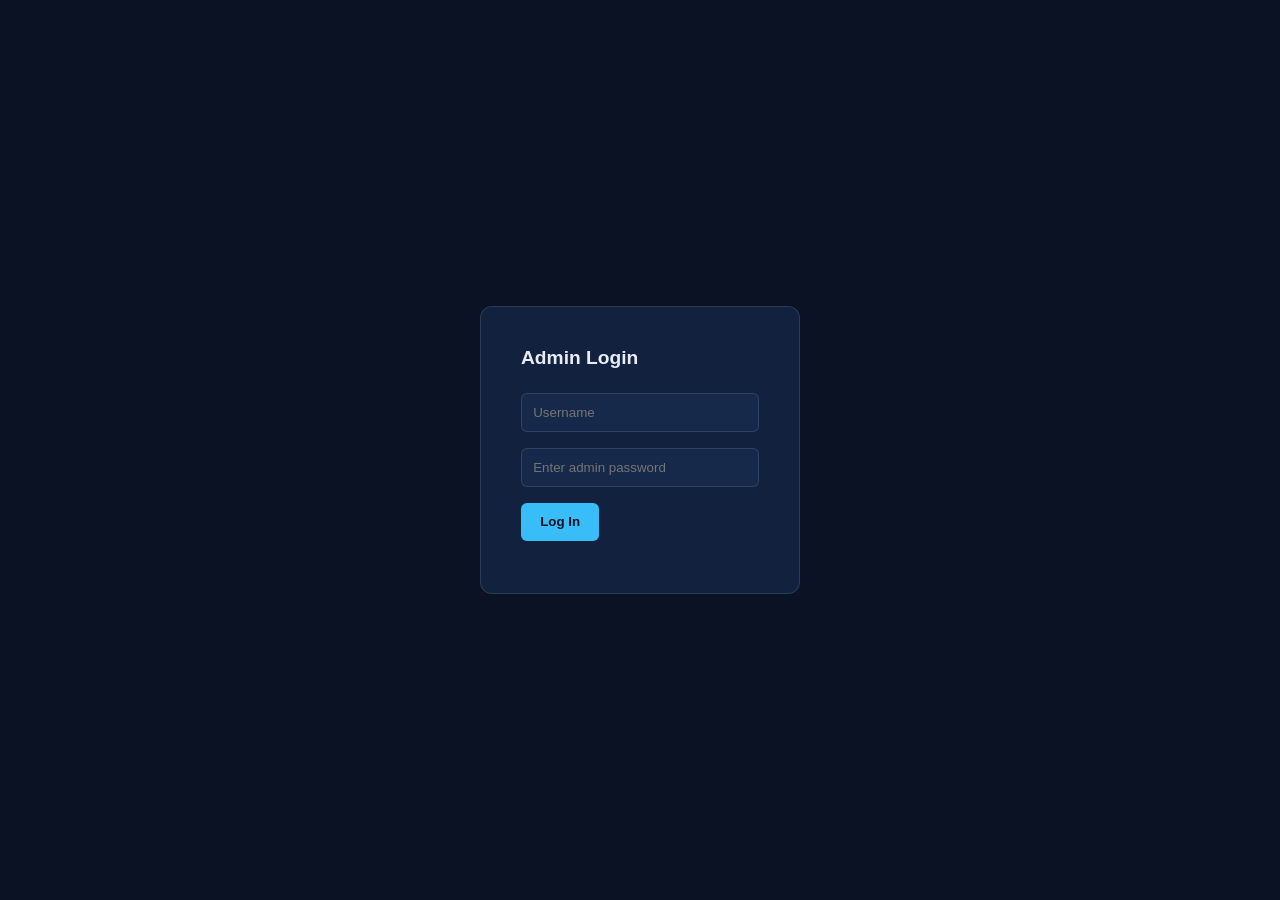
<file: src/main/resources/static/admin.html>
<!DOCTYPE html>
<html lang="en">
<head>
    <meta charset="UTF-8">
    <meta name="viewport" content="width=device-width, initial-scale=1.0">
    <title>Admin — Portfolio</title>
    <link rel="stylesheet" href="css/admin.css">
</head>
<body>

<div id="loginScreen" class="login-screen">
    <div class="login-box">
        <h1>Admin Login</h1> <input type="text" id="usernameInput" placeholder="Username" autocomplete="off">
        <input type="password" id="passwordInput" placeholder="Enter admin password" autocomplete="off">
        <button id="loginBtn">Log In</button>
        <p id="loginError" class="error-text"></p>
    </div>
</div>

<div id="dashboard" class="dashboard hidden">
    <header class="admin-header">
        <h1>Portfolio Admin</h1>
        <button id="logoutBtn" class="btn-secondary">Log Out</button>
    </header>

    <section class="panel">
        <h2>Profile Photo</h2>
        <div class="photo-upload-row">
            <input type="file" id="photoInput" accept="image/*">
            <button id="uploadPhotoBtn">Upload Photo</button>
        </div>
        <p id="photoStatus" class="status-text"></p>
    </section>

    <section class="panel">
        <h2>Projects</h2>
        <div id="projectsList" class="items-list"></div>
        <h3>Add New Project</h3>
        <form id="projectForm" class="admin-form">
            <input type="hidden" id="projectId">
            <input type="text" id="projTitle" placeholder="Title" required>
            <select id="projCategory" required>
                <option value="cyber">Cybersecurity</option>
                <option value="backend">Backend</option>
                <option value="db">Database</option>
            </select>
            <textarea id="projDescription" placeholder="Description" required></textarea>
            <input type="text" id="projPurpose" placeholder="Purpose">
            <input type="text" id="projTechnologies" placeholder="Technologies (comma-separated)">
            <input type="text" id="projGithubUrl" placeholder="GitHub URL">
            <input type="text" id="projLiveUrl" placeholder="Live URL">
            <input type="number" id="projOrder" placeholder="Order" value="1">
            <button type="submit" id="projSubmitBtn">Add Project</button>
            <button type="button" id="projCancelBtn" class="btn-secondary hidden">Cancel Edit</button>
        </form>
        <p id="projectStatus" class="status-text"></p>
    </section>

    <section class="panel">
        <h2>Skills</h2>
        <div id="skillGroupsList" class="items-list"></div>
        <h3>Add New Skill Group</h3>
        <form id="skillGroupForm" class="admin-form">
            <input type="hidden" id="skillGroupId">
            <input type="text" id="skillGroupName" placeholder="Group Name (e.g. Programming Languages)" required>
            <input type="number" id="skillGroupOrder" placeholder="Order" value="1">
            <textarea id="skillGroupSkills" placeholder="One skill per line. Add |accent to highlight it, e.g.&#10;Python|accent&#10;Java&#10;Bash / Shell" required></textarea>
            <button type="submit" id="skillGroupSubmitBtn">Add Skill Group</button>
            <button type="button" id="skillGroupCancelBtn" class="btn-secondary hidden">Cancel Edit</button>
        </form>
        <p id="skillGroupStatus" class="status-text"></p>
    </section>

    <section class="panel">
        <h2>Research Topics</h2>
        <div id="researchList" class="items-list"></div>
        <h3>Add New Research Topic</h3>
        <form id="researchForm" class="admin-form">
            <input type="hidden" id="researchId">
            <input type="text" id="researchTitle" placeholder="Title" required>
            <textarea id="researchDescription" placeholder="Description" required></textarea>
            <input type="number" id="researchProgress" placeholder="Progress (0-100)" min="0" max="100" value="0" required>
            <input type="text" id="researchStatusLabel" placeholder="Status Label (e.g. In Progress)" required>
            <input type="number" id="researchOrder" placeholder="Order" value="1">
            <button type="submit" id="researchSubmitBtn">Add Research Topic</button>
            <button type="button" id="researchCancelBtn" class="btn-secondary hidden">Cancel Edit</button>
        </form>
        <p id="researchStatus" class="status-text"></p>
    </section>

    <section class="panel">
        <h2>Job Postings</h2>
        <div id="postingsList" class="items-list"></div>

        <h3>Add New Job Posting</h3>
        <form id="postingForm" class="admin-form">
            <input type="hidden" id="postingId">
            <input type="text" id="postingTitle" placeholder="Position Title (e.g. DeenPOS Sales Agent)" required>
            <textarea id="postingPurpose" placeholder="Purpose / description of what they're applying for" required></textarea>
            <input type="number" id="postingOrder" placeholder="Order" value="1">

            <h4 class="field-builder-heading">Standard Fields</h4>
            <p class="field-builder-hint">Tick which apply to this posting. Untick "Required" to make it optional instead.</p>
            <div id="standardFieldsChecklist" class="standard-fields-list"></div>

            <h4 class="field-builder-heading">Custom Fields</h4>
            <p class="field-builder-hint">Anything not covered above — specific to this one posting.</p>
            <div id="customFieldsBuilderList" class="items-list"></div>

            <div class="custom-field-mini-form">
                <input type="text" id="cfLabel" placeholder="Field label (e.g. Preferred Shift)">
                <select id="cfType">
                    <option value="text">Short Text</option>
                    <option value="textarea">Paragraph</option>
                    <option value="email">Email</option>
                    <option value="tel">Phone</option>
                    <option value="number">Number</option>
                    <option value="date">Date</option>
                    <option value="select">Dropdown</option>
                    <option value="radio">Multiple Choice</option>
                </select>
                <textarea id="cfOptions" placeholder="Options, one per line (only for Dropdown / Multiple Choice)" class="hidden"></textarea>
                <label class="inline-checkbox">
                    <input type="checkbox" id="cfRequired"> Required
                </label>
                <button type="button" id="addCustomFieldBtn">+ Add This Field</button>
            </div>

            <label class="inline-checkbox">
                <input type="checkbox" id="postingActive" checked> Active (visible on site)
            </label>

            <button type="submit" id="postingSubmitBtn">Add Posting</button>
            <button type="button" id="postingCancelBtn" class="btn-secondary hidden">Cancel Edit</button>
        </form>
        <p id="postingStatus" class="status-text"></p>
    </section>
</div>

<script src="js/admin.js"></script>
</body>
</html>
</file>
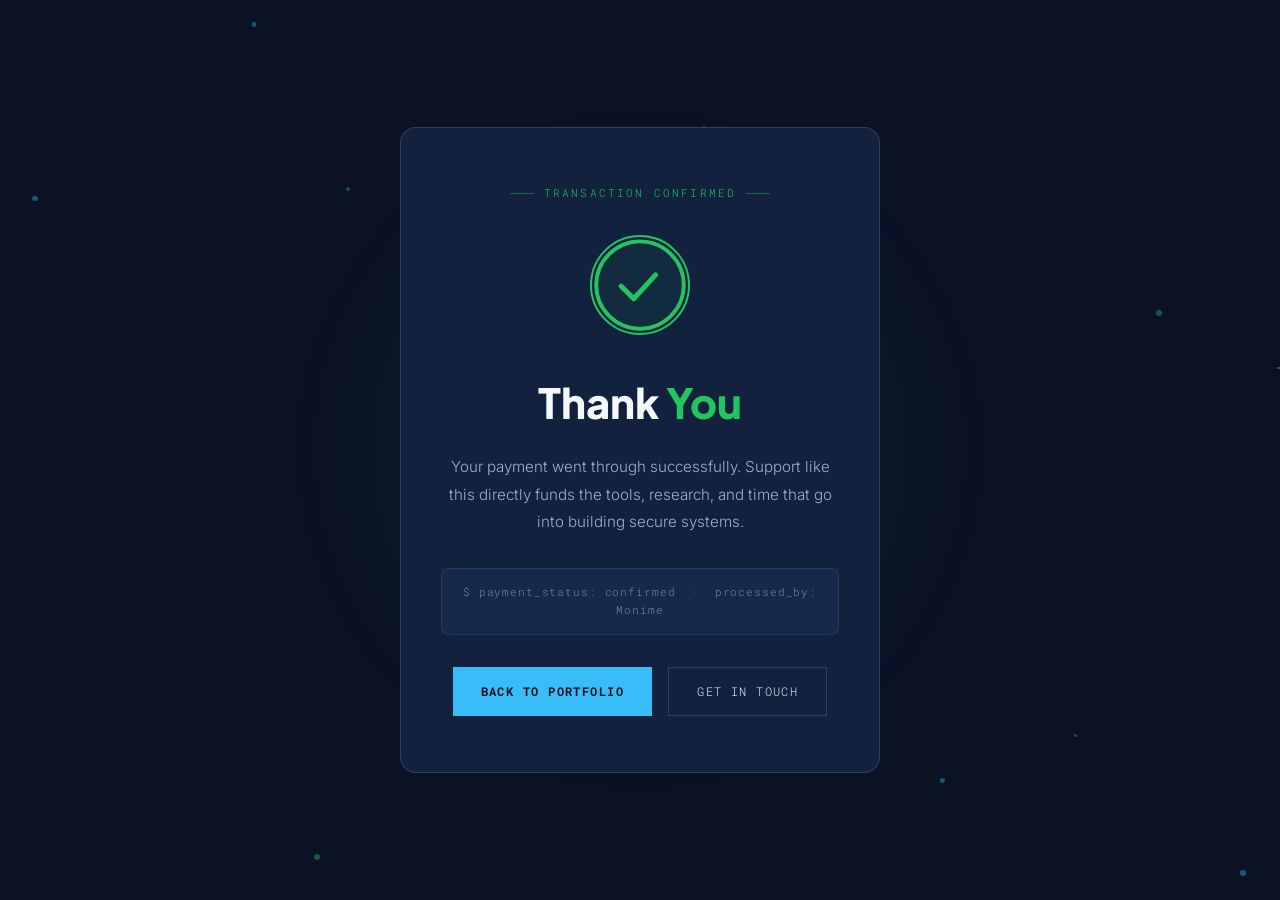
<file: src/main/resources/static/thank-you.html>
<!DOCTYPE html>
<html lang="en">
<head>
    <meta charset="UTF-8">
    <meta name="viewport" content="width=device-width, initial-scale=1.0">
    <title>Thank You — Abdul Deen Kamara</title>

    <link rel="preconnect" href="https://fonts.googleapis.com">
    <link href="https://fonts.googleapis.com/css2?family=Roboto+Mono:wght@400;500;600&family=Inter:wght@300;400;500;600&family=Plus+Jakarta+Sans:wght@500;600;700;800&display=swap" rel="stylesheet">
    <link rel="stylesheet" href="css/style.css">

    <style>
        :root {
            --success: #22c55e;
        }

        body {
            min-height: 100vh;
            display: flex;
            align-items: center;
            justify-content: center;
            padding: 2rem;
            text-align: center;
            overflow: hidden;
        }

        .thankyou-glow {
            position: fixed;
            width: 700px;
            height: 700px;
            border-radius: 50%;
            background: radial-gradient(circle, rgba(34, 197, 94, 0.12) 0%, transparent 70%);
            top: 50%;
            left: 50%;
            transform: translate(-50%, -50%);
            pointer-events: none;
            animation: pulse 6s ease-in-out infinite;
        }

        .particle {
            position: fixed;
            border-radius: 50%;
            pointer-events: none;
            opacity: 0.4;
        }

        .thankyou-card {
            position: relative;
            z-index: 2;
            max-width: 480px;
            background: var(--surface);
            border: 1px solid var(--border2);
            border-radius: 16px;
            padding: 3.5rem 2.5rem;
        }

        .system-label {
            font-family: var(--mono);
            font-size: 0.68rem;
            color: var(--success);
            letter-spacing: 0.2em;
            text-transform: uppercase;
            margin-bottom: 2rem;
            display: flex;
            align-items: center;
            justify-content: center;
            gap: 0.6rem;
        }

        .system-label::before,
        .system-label::after {
            content: '';
            width: 24px;
            height: 1px;
            background: rgba(34, 197, 94, 0.4);
        }

        .checkmark-wrap {
            position: relative;
            width: 100px;
            height: 100px;
            margin: 0 auto 2rem;
        }

        .checkmark-ring {
            position: absolute;
            inset: 0;
            border-radius: 50%;
            border: 2px solid var(--success);
            animation: ring-pulse 1.8s ease-out infinite;
        }

        .checkmark-circle {
            position: relative;
            width: 100px;
            height: 100px;
        }

        .checkmark-circle svg {
            width: 100%;
            height: 100%;
        }

        .checkmark-circle circle {
            fill: rgba(34, 197, 94, 0.06);
            stroke: var(--success);
            stroke-width: 3;
            stroke-linecap: round;
            stroke-dasharray: 220;
            stroke-dashoffset: 220;
            animation: draw-circle 0.6s ease forwards;
        }

        .checkmark-circle path {
            fill: none;
            stroke: var(--success);
            stroke-width: 4;
            stroke-linecap: round;
            stroke-linejoin: round;
            stroke-dasharray: 40;
            stroke-dashoffset: 40;
            animation: draw-check 0.4s 0.5s ease forwards;
        }

        @keyframes draw-circle {
            to { stroke-dashoffset: 0; }
        }

        @keyframes draw-check {
            to { stroke-dashoffset: 0; }
        }

        @keyframes ring-pulse {
            0% { transform: scale(1); opacity: 0.6; }
            100% { transform: scale(1.5); opacity: 0; }
        }

        .thankyou-title {
            font-family: var(--display);
            font-size: clamp(1.9rem, 5vw, 2.6rem);
            font-weight: 800;
            color: var(--white);
            margin-bottom: 1rem;
            animation: fadeUp 0.6s 0.3s ease both;
        }

        .thankyou-title .accent {
            color: var(--success);
        }

        .thankyou-message {
            font-size: 0.95rem;
            color: var(--text2);
            line-height: 1.8;
            margin-bottom: 2rem;
            animation: fadeUp 0.6s 0.4s ease both;
        }

        .receipt-line {
            font-family: var(--mono);
            font-size: 0.68rem;
            color: var(--text3);
            letter-spacing: 0.08em;
            background: var(--surface2);
            border: 1px solid var(--border);
            border-radius: 8px;
            padding: 0.9rem 1.2rem;
            margin-bottom: 2rem;
            animation: fadeUp 0.6s 0.45s ease both;
        }

        .thankyou-actions {
            display: flex;
            gap: 1rem;
            justify-content: center;
            flex-wrap: wrap;
            animation: fadeUp 0.6s 0.5s ease both;
        }
    </style>
</head>
<body>

<div class="thankyou-glow"></div>
<div id="particles"></div>

<div class="thankyou-card">
    <div class="system-label">Transaction Confirmed</div>

    <div class="checkmark-wrap">
        <div class="checkmark-ring"></div>
        <div class="checkmark-circle">
            <svg viewBox="0 0 80 80">
                <circle cx="40" cy="40" r="35"></circle>
                <path d="M25 41 L35 51 L56 28"></path>
            </svg>
        </div>
    </div>

    <h1 class="thankyou-title">Thank <span class="accent">You</span></h1>
    <p class="thankyou-message">Your payment went through successfully. Support like this directly funds the tools, research, and time that go into building secure systems.</p>

    <div class="receipt-line">$ payment_status: confirmed &nbsp;·&nbsp; processed_by: Monime</div>

    <div class="thankyou-actions">
        <a href="/" class="btn-primary">Back to Portfolio</a>
        <a href="/#contact" class="btn-secondary">Get In Touch</a>
    </div>
</div>

<script>
    const colors = ['#22c55e', '#38bdf8', '#f5a623'];
    const container = document.getElementById('particles');
    for (let i = 0; i < 14; i++) {
        const p = document.createElement('div');
        p.className = 'particle';
        const size = Math.random() * 4 + 2;
        p.style.width = size + 'px';
        p.style.height = size + 'px';
        p.style.background = colors[Math.floor(Math.random() * colors.length)];
        p.style.left = Math.random() * 100 + 'vw';
        p.style.top = Math.random() * 100 + 'vh';
        p.style.animation = `float ${6 + Math.random() * 6}s ease-in-out infinite`;
        p.style.animationDelay = Math.random() * 4 + 's';
        container.appendChild(p);
    }

    const styleTag = document.createElement('style');
    styleTag.textContent = `
      @keyframes float {
        0%, 100% { transform: translateY(0); }
        50% { transform: translateY(-30px); }
      }
    `;
    document.head.appendChild(styleTag);
</script>

</body>
</html>
</file>
<file: src/main/resources/static/css/admin.css>
* {
    box-sizing: border-box;
    margin: 0;
    padding: 0;
    font-family: 'Inter', sans-serif;
}

body {
    background: #0a1224;
    color: #e7ecf6;
    min-height: 100vh;
}

.hidden {
    display: none !important;
}

.login-screen {
    display: flex;
    align-items: center;
    justify-content: center;
    min-height: 100vh;
}

.login-box {
    background: #12213d;
    border: 1px solid rgba(148, 163, 196, 0.2);
    padding: 2.5rem;
    border-radius: 12px;
    width: 320px;
}

.login-box h1 {
    font-size: 1.2rem;
    margin-bottom: 1.5rem;
}

.login-box input {
    width: 100%;
    padding: 0.7rem;
    margin-bottom: 1rem;
    background: #16294a;
    border: 1px solid rgba(148, 163, 196, 0.2);
    color: #e7ecf6;
    border-radius: 6px;
}

.login-box button,
.admin-form button,
.photo-upload-row button {
    background: #38bdf8;
    color: #0a1224;
    border: none;
    padding: 0.7rem 1.2rem;
    border-radius: 6px;
    font-weight: 600;
    cursor: pointer;
}

.error-text {
    color: #ff5c7a;
    font-size: 0.85rem;
    margin-top: 0.8rem;
}

.status-text {
    font-size: 0.85rem;
    margin-top: 0.8rem;
    color: #9fb0cc;
}

.dashboard {
    max-width: 800px;
    margin: 0 auto;
    padding: 2rem;
}

.admin-header {
    display: flex;
    justify-content: space-between;
    align-items: center;
    margin-bottom: 2rem;
}

.btn-secondary {
    background: transparent;
    border: 1px solid rgba(148, 163, 196, 0.3);
    color: #e7ecf6;
    padding: 0.6rem 1.2rem;
    border-radius: 6px;
    cursor: pointer;
}

.panel {
    background: #12213d;
    border: 1px solid rgba(148, 163, 196, 0.15);
    border-radius: 12px;
    padding: 1.8rem;
    margin-bottom: 1.5rem;
}

.panel h2 {
    margin-bottom: 1rem;
    font-size: 1.05rem;
}

.panel h3 {
    margin: 1.5rem 0 1rem;
    font-size: 0.9rem;
    color: #9fb0cc;
}

.photo-upload-row {
    display: flex;
    gap: 1rem;
    align-items: center;
}

.items-list {
    display: flex;
    flex-direction: column;
    gap: 0.6rem;
}

.item-row {
    display: flex;
    justify-content: space-between;
    align-items: center;
    background: #16294a;
    padding: 0.8rem 1rem;
    border-radius: 6px;
}

.item-row .item-actions button {
    background: transparent;
    border: 1px solid rgba(148, 163, 196, 0.3);
    color: #e7ecf6;
    padding: 0.3rem 0.7rem;
    border-radius: 4px;
    cursor: pointer;
    margin-left: 0.5rem;
    font-size: 0.8rem;
}

.admin-form {
    display: flex;
    flex-direction: column;
    gap: 0.8rem;
}

.admin-form input,
.admin-form select,
.admin-form textarea {
    padding: 0.7rem;
    background: #16294a;
    border: 1px solid rgba(148, 163, 196, 0.2);
    color: #e7ecf6;
    border-radius: 6px;
    font-size: 0.9rem;
}

.admin-form textarea {
    min-height: 80px;
    resize: vertical;
}

.field-builder-heading {
    margin: 1.2rem 0 0.3rem;
    font-size: 0.85rem;
    color: #e7ecf6;
}

.field-builder-hint {
    font-size: 0.75rem;
    color: #7488ac;
    margin-bottom: 0.6rem;
}

.standard-fields-list {
    display: flex;
    flex-direction: column;
    gap: 0.4rem;
    margin-bottom: 0.8rem;
}

.field-checkbox-row {
    display: flex;
    justify-content: space-between;
    align-items: center;
    background: #16294a;
    padding: 0.6rem 0.9rem;
    border-radius: 6px;
    font-size: 0.85rem;
}

.field-checkbox-row .field-name {
    display: flex;
    align-items: center;
    gap: 0.6rem;
}

.field-checkbox-row .required-toggle {
    display: flex;
    align-items: center;
    gap: 0.4rem;
    font-size: 0.75rem;
    color: #9fb0cc;
}

.inline-checkbox {
    display: flex;
    align-items: center;
    gap: 0.5rem;
    font-size: 0.85rem;
    color: #9fb0cc;
}

.inline-checkbox input {
    width: auto;
}

.custom-field-mini-form {
    display: flex;
    flex-direction: column;
    gap: 0.6rem;
    background: #0f1b33;
    padding: 1rem;
    border-radius: 8px;
    margin-bottom: 1rem;
}

.custom-field-mini-form input,
.custom-field-mini-form select,
.custom-field-mini-form textarea {
    padding: 0.6rem;
    background: #16294a;
    border: 1px solid rgba(148, 163, 196, 0.2);
    color: #e7ecf6;
    border-radius: 6px;
    font-size: 0.85rem;
}

.custom-field-mini-form textarea {
    min-height: 60px;
}

.custom-field-mini-form button {
    background: #38bdf8;
    color: #0a1224;
    border: none;
    padding: 0.6rem;
    border-radius: 6px;
    font-weight: 600;
    cursor: pointer;
}
</file>
<file: src/main/resources/static/css/style.css>
:root {
    --bg: #0a1224;
    --bg2: #0f1b33;
    --surface: #12213d;
    --surface2: #16294a;
    --border: rgba(148, 163, 196, 0.14);
    --border2: rgba(148, 163, 196, 0.24);
    --neon: #38bdf8;
    --neon2: #f5a623;
    --violet: #8b5cf6;
    --text: #e7ecf6;
    --text2: #9fb0cc;
    --text3: #7488ac;
    --white: #f4f7fc;
    --red: #ff5c7a;
    --mono: 'Roboto Mono', monospace;
    --display: 'Plus Jakarta Sans', sans-serif;
    --body: 'Inter', sans-serif;
    --glow: 0 0 30px rgba(56, 189, 248, 0.18), 0 0 60px rgba(56, 189, 248, 0.08);
    --glow2: 0 0 20px rgba(245, 166, 35, 0.22);
}

*,
*::before,
*::after {
    box-sizing: border-box;
    margin: 0;
    padding: 0;
}

html {
    scroll-behavior: smooth;
}

body {
    background: var(--bg);
    color: var(--text);
    font-family: var(--body);
    font-weight: 300;
    line-height: 1.7;
    overflow-x: hidden;
}

.grid-bg {
    position: fixed;
    inset: 0;
    z-index: -1;
    pointer-events: none;
    background:
            radial-gradient(circle at 12% 8%, rgba(56, 189, 248, 0.10) 0%, transparent 45%),
            radial-gradient(circle at 88% 92%, rgba(245, 166, 35, 0.08) 0%, transparent 45%);
}

/* ==========================================================================
   Navigation
   ========================================================================== */

nav {
    position: fixed;
    top: 0;
    left: 0;
    right: 0;
    z-index: 900;
    display: flex;
    align-items: center;
    justify-content: space-between;
    padding: 0 6vw;
    height: 64px;
    background: rgba(10, 18, 36, 0.85);
    backdrop-filter: blur(18px);
    border-bottom: 1px solid var(--border2);
}

.nav-logo {
    font-family: var(--mono);
    font-size: 0.85rem;
    color: var(--neon);
    letter-spacing: 0.08em;
    text-decoration: none;
}

.nav-logo span {
    color: var(--text2);
}

.nav-links {
    display: flex;
    gap: 2.4rem;
    list-style: none;
}

.nav-links a {
    font-family: var(--mono);
    font-size: 0.72rem;
    color: var(--text3);
    text-decoration: none;
    letter-spacing: 0.1em;
    text-transform: uppercase;
    transition: color 0.2s;
}

.nav-links a:hover {
    color: var(--neon);
}

.nav-cta {
    font-family: var(--mono);
    font-size: 0.72rem;
    color: var(--bg);
    text-decoration: none;
    letter-spacing: 0.1em;
    border: 1px solid var(--neon2);
    padding: 6px 16px;
    transition: all 0.2s;
    background: var(--neon2);
    font-weight: 600;
}

.nav-cta:hover {
    background: var(--neon);
    border-color: var(--neon);
    color: var(--bg);
}

.hamburger {
    display: none;
    flex-direction: column;
    gap: 5px;
    cursor: pointer;
    background: none;
    border: none;
    padding: 4px;
}

.hamburger span {
    display: block;
    width: 24px;
    height: 2px;
    background: var(--neon);
    transition: all 0.3s;
}

.mobile-menu {
    display: none;
    position: fixed;
    top: 64px;
    left: 0;
    right: 0;
    background: rgba(8, 14, 28, 0.97);
    border-bottom: 1px solid var(--border);
    padding: 1.5rem 6vw;
    z-index: 899;
    flex-direction: column;
    gap: 1.2rem;
}

.mobile-menu.open {
    display: flex;
}

.mobile-menu a {
    font-family: var(--mono);
    font-size: 0.8rem;
    color: var(--text2);
    text-decoration: none;
    letter-spacing: 0.1em;
    text-transform: uppercase;
    border-bottom: 1px solid var(--border);
    padding-bottom: 1rem;
    transition: color 0.2s;
}

.mobile-menu a:hover {
    color: var(--neon);
}

/* ==========================================================================
   Hero
   ========================================================================== */

#hero {
    position: relative;
    min-height: 100vh;
    display: flex;
    align-items: center;
    justify-content: space-between;
    gap: 4rem;
    padding: 0 6vw;
    overflow: hidden;
}

.hero-glow {
    position: absolute;
    width: 600px;
    height: 600px;
    border-radius: 50%;
    background: radial-gradient(circle, rgba(56, 189, 248, 0.14) 0%, transparent 70%);
    top: 50%;
    left: 50%;
    transform: translate(-50%, -50%);
    pointer-events: none;
    animation: pulse 6s ease-in-out infinite;
}

@keyframes pulse {
    0%, 100% {
        opacity: 0.6;
        transform: translate(-50%, -50%) scale(1);
    }
    50% {
        opacity: 1;
        transform: translate(-50%, -50%) scale(1.1);
    }
}

.hero-content {
    position: relative;
    z-index: 2;
    max-width: 620px;
}

.hero-badge {
    font-family: var(--mono);
    font-size: 0.72rem;
    color: var(--neon);
    letter-spacing: 0.18em;
    text-transform: uppercase;
    margin-bottom: 1.5rem;
    display: flex;
    align-items: center;
    gap: 0.6rem;
    animation: fadeUp 0.8s ease both;
}

.hero-badge::before {
    content: '';
    display: inline-block;
    width: 32px;
    height: 1px;
    background: var(--neon);
}

.hero-name {
    font-family: var(--display);
    font-size: clamp(2.8rem, 6vw, 5rem);
    font-weight: 800;
    line-height: 1.05;
    color: var(--white);
    margin-bottom: 0.5rem;
    animation: fadeUp 0.8s 0.1s ease both;
}

.hero-name .accent {
    color: var(--neon);
}

.hero-role {
    font-family: var(--display);
    font-size: clamp(0.9rem, 2vw, 1.15rem);
    font-weight: 500;
    color: var(--text2);
    margin-bottom: 2rem;
    animation: fadeUp 0.8s 0.2s ease both;
}

.hero-tagline {
    font-family: var(--mono);
    font-size: 0.82rem;
    color: var(--neon2);
    line-height: 1.8;
    margin-bottom: 3rem;
    max-width: 520px;
    border-left: 2px solid var(--neon2);
    padding-left: 1.2rem;
    opacity: 0.95;
    animation: fadeUp 0.8s 0.3s ease both;
}

.hero-btns {
    display: flex;
    gap: 1rem;
    flex-wrap: wrap;
    animation: fadeUp 0.8s 0.4s ease both;
}

/* ==========================================================================
   Buttons
   ========================================================================== */

.btn-primary {
    font-family: var(--mono);
    font-size: 0.75rem;
    letter-spacing: 0.12em;
    text-transform: uppercase;
    padding: 14px 28px;
    background: var(--neon);
    color: var(--bg);
    text-decoration: none;
    font-weight: 700;
    transition: all 0.25s;
    border: none;
    cursor: pointer;
    display: inline-block;
}

.btn-primary:hover {
    background: var(--neon2);
    box-shadow: var(--glow2);
    transform: translateY(-2px);
}

.btn-secondary {
    font-family: var(--mono);
    font-size: 0.75rem;
    letter-spacing: 0.12em;
    text-transform: uppercase;
    padding: 13px 28px;
    background: transparent;
    color: var(--text);
    text-decoration: none;
    border: 1px solid var(--border2);
    transition: all 0.25s;
    cursor: pointer;
    display: inline-block;
}

.btn-secondary:hover {
    border-color: var(--neon);
    color: var(--neon);
    box-shadow: var(--glow);
    transform: translateY(-2px);
}

.btn-support {
    font-family: var(--mono);
    font-size: 0.75rem;
    letter-spacing: 0.12em;
    text-transform: uppercase;
    padding: 13px 28px;
    background: transparent;
    color: var(--neon2);
    text-decoration: none;
    border: 1px solid var(--neon2);
    transition: all 0.25s;
    cursor: pointer;
    display: inline-block;
}

.btn-support:hover {
    background: rgba(245, 166, 35, 0.10);
    box-shadow: var(--glow2);
    transform: translateY(-2px);
}

/* ==========================================================================
   Hero photo frame
   ========================================================================== */

.hero-photo-wrap {
    position: relative;
    display: flex;
    flex-direction: column;
    align-items: center;
    gap: 2rem;
    z-index: 2;
    animation: fadeUp 1s 0.5s ease both;
    flex: 0 0 auto;
}

.hero-photo-frame {
    position: relative;
    width: 340px;
    height: 340px;
    flex-shrink: 0;
    border-radius: 32px;
    overflow: hidden;
    background: var(--surface);
    border: 1px solid var(--border2);
    box-shadow: 0 24px 60px rgba(0, 0, 0, 0.45);
    transition: transform 0.3s ease;
}

.hero-photo-frame:hover {
    transform: translateY(-6px);
}

.hero-photo-placeholder {
    width: 100%;
    height: 100%;
    background: var(--surface);
    border: 1px dashed var(--border2);
    display: flex;
    flex-direction: column;
    align-items: center;
    justify-content: center;
    gap: 0.4rem;
    text-align: center;
    padding: 1rem;
    border-radius: 28px;
}

.hero-photo-img {
    width: 100%;
    height: 100%;
    object-fit: cover;
    object-position: center 15%;
    display: block;
    border-radius: 32px;
}

.photo-icon {
    font-size: 2rem;
    opacity: 0.35;
}

.photo-hint {
    font-family: var(--mono);
    font-size: 0.65rem;
    color: var(--neon);
    letter-spacing: 0.06em;
}

.photo-hint-sub {
    font-family: var(--mono);
    font-size: 0.52rem;
    color: var(--text3);
    line-height: 1.5;
}

.photo-corner {
    position: absolute;
    width: 16px;
    height: 16px;
}

.photo-corner.tl {
    top: -5px;
    left: -5px;
    border-top: 2px solid var(--neon);
    border-left: 2px solid var(--neon);
}

.photo-corner.tr {
    top: -5px;
    right: -5px;
    border-top: 2px solid var(--neon);
    border-right: 2px solid var(--neon);
}

.photo-corner.bl {
    bottom: -5px;
    left: -5px;
    border-bottom: 2px solid var(--neon);
    border-left: 2px solid var(--neon);
}

.photo-corner.br {
    bottom: -5px;
    right: -5px;
    border-bottom: 2px solid var(--neon);
    border-right: 2px solid var(--neon);
}

.hero-stats-col {
    display: flex;
    flex-direction: column;
    align-items: center;
    gap: 0;
    width: 100%;
}

.stat {
    text-align: center;
    border-bottom: 1px solid var(--border);
    padding: 0.8rem 1rem;
    width: 100%;
}

.stat:last-child {
    border-bottom: none;
}

.stat-num {
    font-family: var(--mono);
    font-size: 1.5rem;
    color: var(--neon);
    line-height: 1;
}

.stat-label {
    font-family: var(--mono);
    font-size: 0.58rem;
    color: var(--text3);
    text-transform: uppercase;
    letter-spacing: 0.12em;
    margin-top: 4px;
}

@keyframes fadeUp {
    from {
        opacity: 0;
        transform: translateY(24px);
    }
    to {
        opacity: 1;
        transform: translateY(0);
    }
}

/* ==========================================================================
   Sections (general)
   ========================================================================== */

section {
    position: relative;
    z-index: 1;
    padding: 7rem 6vw;
}

.section-label {
    font-family: var(--mono);
    font-size: 0.68rem;
    color: var(--neon);
    letter-spacing: 0.2em;
    text-transform: uppercase;
    margin-bottom: 0.8rem;
    display: flex;
    align-items: center;
    gap: 0.8rem;
}

.section-label::after {
    content: '';
    flex: 1;
    height: 1px;
    background: linear-gradient(90deg, var(--border2), transparent);
    max-width: 120px;
}

.section-title {
    font-family: var(--display);
    font-size: clamp(1.8rem, 4vw, 2.8rem);
    font-weight: 700;
    color: var(--white);
    line-height: 1.15;
    margin-bottom: 1rem;
}

.section-sub {
    color: var(--text2);
    font-size: 0.95rem;
    max-width: 520px;
    margin-bottom: 3.5rem;
}

/* ==========================================================================
   About
   ========================================================================== */

#about {
    background: var(--bg2);
}

.about-grid {
    display: grid;
    grid-template-columns: 1fr 1fr;
    gap: 4rem;
    align-items: start;
}

.about-text p {
    color: var(--text2);
    margin-bottom: 1.2rem;
    font-size: 0.97rem;
    line-height: 1.8;
}

.about-text p strong {
    color: var(--white);
    font-weight: 600;
}

.about-statement {
    margin-top: 2rem;
    padding: 1.4rem;
    border: 1px solid var(--border2);
    background: var(--surface);
    position: relative;
    overflow: hidden;
}

.about-statement::before {
    content: '';
    position: absolute;
    top: 0;
    left: 0;
    width: 3px;
    height: 100%;
    background: linear-gradient(180deg, var(--neon), var(--neon2));
}

.about-statement p {
    font-family: var(--mono);
    font-size: 0.8rem;
    color: var(--neon2);
    line-height: 1.7;
    margin: 0;
}

.focus-areas {
    display: flex;
    flex-direction: column;
    gap: 1.2rem;
}

.focus-card {
    padding: 1.4rem 1.6rem;
    background: var(--surface);
    border: 1px solid var(--border);
    position: relative;
    overflow: hidden;
    transition: border-color 0.3s;
}

.focus-card::before {
    content: '';
    position: absolute;
    top: 0;
    left: 0;
    width: 0;
    height: 2px;
    background: var(--neon);
    transition: width 0.4s;
}

.focus-card:hover {
    border-color: var(--border2);
}

.focus-card:hover::before {
    width: 100%;
}

.focus-icon {
    font-size: 1.3rem;
    margin-bottom: 0.6rem;
}

.focus-title {
    font-family: var(--display);
    font-size: 0.95rem;
    font-weight: 700;
    color: var(--white);
    margin-bottom: 0.4rem;
}

.focus-desc {
    font-size: 0.82rem;
    color: var(--text2);
}

/* ==========================================================================
   Skills
   ========================================================================== */

#skills {
    background: var(--bg);
}

.skills-grid {
    display: grid;
    grid-template-columns: repeat(auto-fit, minmax(240px, 1fr));
    gap: 1.5rem;
}

.skill-group {
    padding: 1.8rem;
    background: var(--surface);
    border: 1px solid var(--border);
    position: relative;
    overflow: hidden;
    transition: all 0.3s;
}

.skill-group:hover {
    border-color: var(--border2);
    box-shadow: 0 0 20px rgba(56, 189, 248, 0.10);
    transform: translateY(-4px);
}

.skill-group-label {
    font-family: var(--mono);
    font-size: 0.65rem;
    color: var(--neon);
    letter-spacing: 0.16em;
    text-transform: uppercase;
    margin-bottom: 1.2rem;
    display: flex;
    align-items: center;
    gap: 0.5rem;
}

.skill-group-label::before {
    content: '▸';
    font-size: 0.55rem;
}

.skill-pills {
    display: flex;
    flex-wrap: wrap;
    gap: 0.5rem;
}

.pill {
    font-family: var(--mono);
    font-size: 0.72rem;
    color: var(--text);
    background: var(--surface2);
    border: 1px solid var(--border);
    padding: 5px 12px;
    letter-spacing: 0.04em;
    transition: all 0.2s;
}

.pill:hover {
    border-color: var(--neon);
    color: var(--neon);
}

.pill.accent {
    color: var(--neon2);
    border-color: rgba(245, 166, 35, 0.3);
    background: rgba(245, 166, 35, 0.06);
}

/* ==========================================================================
   Projects
   ========================================================================== */

#projects {
    background: var(--bg2);
}

.projects-filter {
    display: flex;
    gap: 0.5rem;
    flex-wrap: wrap;
    margin-bottom: 2.5rem;
}

.filter-btn {
    font-family: var(--mono);
    font-size: 0.68rem;
    letter-spacing: 0.1em;
    text-transform: uppercase;
    padding: 6px 14px;
    background: transparent;
    border: 1px solid var(--border);
    color: var(--text2);
    cursor: pointer;
    transition: all 0.2s;
}

.filter-btn:hover,
.filter-btn.active {
    border-color: var(--neon);
    color: var(--neon);
    background: rgba(56, 189, 248, 0.08);
}

.postings-selector {
    display: flex;
    gap: 0.8rem;
    flex-wrap: wrap;
    margin-bottom: 2.5rem; }

.projects-grid {
    display: grid;
    grid-template-columns: repeat(auto-fill, minmax(320px, 1fr));
    gap: 1.5rem;
}

.project-card {
    background: var(--surface);
    border: 1px solid var(--border);
    padding: 1.8rem;
    position: relative;
    overflow: hidden;
    transition: all 0.3s;
    display: flex;
    flex-direction: column;
}

.project-card:hover {
    border-color: var(--border2);
    transform: translateY(-6px);
    box-shadow: 0 16px 40px rgba(0, 0, 0, 0.5), 0 0 20px rgba(56, 189, 248, 0.10);
}

.project-card::before {
    content: '';
    position: absolute;
    top: 0;
    left: 0;
    right: 0;
    height: 2px;
    background: linear-gradient(90deg, var(--neon), var(--neon2));
    transform: scaleX(0);
    transform-origin: left;
    transition: transform 0.4s;
}

.project-card:hover::before {
    transform: scaleX(1);
}

.project-category {
    font-family: var(--mono);
    font-size: 0.62rem;
    letter-spacing: 0.16em;
    text-transform: uppercase;
    margin-bottom: 1rem;
    padding: 4px 10px;
    display: inline-block;
    width: fit-content;
}

.cat-cyber {
    color: var(--neon);
    background: rgba(56, 189, 248, 0.10);
    border: 1px solid rgba(56, 189, 248, 0.25);
}

.cat-backend {
    color: var(--neon2);
    background: rgba(245, 166, 35, 0.08);
    border: 1px solid rgba(245, 166, 35, 0.25);
}

.cat-db {
    color: var(--violet);
    background: rgba(139, 92, 246, 0.08);
    border: 1px solid rgba(139, 92, 246, 0.25);
}

.project-title {
    font-family: var(--display);
    font-size: 1.05rem;
    font-weight: 700;
    color: var(--white);
    margin-bottom: 0.7rem;
}

.project-desc {
    font-size: 0.85rem;
    color: var(--text2);
    line-height: 1.7;
    flex: 1;
    margin-bottom: 1.4rem;
}

.project-tech {
    display: flex;
    flex-wrap: wrap;
    gap: 0.4rem;
}

.tech-tag {
    font-family: var(--mono);
    font-size: 0.62rem;
    color: var(--text3);
    background: var(--surface2);
    border: 1px solid rgba(255, 255, 255, 0.06);
    padding: 3px 9px;
    letter-spacing: 0.06em;
}

.project-links {
    display: flex;
    gap: 1rem;
    margin-top: 1rem;
    padding-top: 1rem;
    border-top: 1px solid var(--border);
}

.project-links a {
    font-family: var(--mono);
    font-size: 0.68rem;
    color: var(--neon);
    text-decoration: none;
    letter-spacing: 0.04em;
    transition: color 0.2s;
}

.project-links a:hover {
    color: var(--neon2);
}

/* ==========================================================================
   Research
   ========================================================================== */

#research {
    background: var(--bg);
}

.research-grid {
    display: grid;
    grid-template-columns: repeat(auto-fit, minmax(280px, 1fr));
    gap: 1.5rem;
    margin-bottom: 3rem;
}

.research-card {
    padding: 2rem;
    background: var(--surface);
    border: 1px solid var(--border);
    position: relative;
    overflow: hidden;
    transition: all 0.3s;
}

.research-card:hover {
    border-color: var(--border2);
    transform: translateY(-4px);
}

.research-num {
    font-family: var(--mono);
    font-size: 2.5rem;
    font-weight: 700;
    color: var(--border2);
    line-height: 1;
    margin-bottom: 1rem;
    transition: color 0.3s;
}

.research-card:hover .research-num {
    color: rgba(56, 189, 248, 0.35);
}

.research-title {
    font-family: var(--display);
    font-size: 1rem;
    font-weight: 700;
    color: var(--white);
    margin-bottom: 0.6rem;
}

.research-desc {
    font-size: 0.84rem;
    color: var(--text2);
    line-height: 1.7;
}

.postings-grid {
    display: grid;
    grid-template-columns: repeat(auto-fit, minmax(280px, 1fr));
    gap: 1.5rem;
    margin-bottom: 3rem;
}

.posting-card {
    padding: 2rem;
    background: var(--surface);
    border: 1px solid var(--border);
    display: flex; flex-direction: column;
    transition: all 0.3s;
}
.posting-card:hover {
    border-color: var(--border2);
    transform: translateY(-4px);
}

.posting-card-title {
    font-family: var(--display);
    font-size: 1.05rem;
    font-weight: 700;
    color: var(--white);
    margin-bottom: 0.8rem;
}

.posting-card-desc {
    font-size: 0.85rem;
    color: var(--text2);
    line-height: 1.7;
    flex: 1;
    margin-bottom: 1.5rem;
}

.application-form-wrap {
    max-width: 560px;
    margin: 0 auto;
}

.learning-bar {
    margin-top: 0.8rem;
    height: 2px;
    background: var(--surface2);
    position: relative;
    overflow: hidden;
}

.learning-fill {
    height: 100%;
    background: linear-gradient(90deg, var(--neon), var(--neon2));
    width: 0;
    transition: width 1.5s ease;
}

.research-card.visible .learning-fill {
    width: var(--progress);
}

.learning-label {
    display: flex;
    justify-content: space-between;
    margin-top: 0.4rem;
    font-family: var(--mono);
    font-size: 0.6rem;
    color: var(--text3);
}

.mindset-block {
    padding: 2rem 2.5rem;
    background: var(--surface);
    border: 1px solid var(--border2);
    display: flex;
    align-items: center;
    gap: 2rem;
}

.mindset-icon {
    font-size: 2rem;
    flex-shrink: 0;
}

.mindset-text h3 {
    font-family: var(--display);
    font-size: 1rem;
    font-weight: 700;
    color: var(--white);
    margin-bottom: 0.4rem;
}

.mindset-text p {
    font-size: 0.85rem;
    color: var(--text2);
}

/* ==========================================================================
   Support
   ========================================================================== */

#support {
    background: var(--bg2);
    text-align: center;
}

.support-inner {
    max-width: 600px;
    margin: 0 auto;
}

.support-inner .section-label {
    justify-content: center;
}

.support-inner .section-label::after {
    display: none;
}

.support-inner .section-sub {
    margin: 0 auto 2.5rem;
    max-width: 440px;
    text-align: center;
}

.support-card {
    padding: 3rem;
    background: var(--surface);
    border: 1px solid var(--neon2);
    position: relative;
    overflow: hidden;
    margin-bottom: 1.5rem;
}

.support-card::before {
    content: '';
    position: absolute;
    inset: 0;
    background: radial-gradient(circle at 50% 100%, rgba(245, 166, 35, 0.08) 0%, transparent 60%);
    pointer-events: none;
}

.support-amount {
    font-family: var(--mono);
    font-size: 0.72rem;
    color: var(--text3);
    margin-bottom: 0.5rem;
    letter-spacing: 0.1em;
}

/* ==========================================================================
   Contact
   ========================================================================== */

#contact {
    background: var(--bg);
}

.contact-grid {
    display: grid;
    grid-template-columns: 1fr 1fr;
    gap: 4rem;
    align-items: start;
}

.contact-links {
    display: flex;
    flex-direction: column;
    gap: 1rem;
    margin-top: 2rem;
}

.contact-link {
    display: flex;
    align-items: center;
    gap: 1rem;
    padding: 1rem 1.2rem;
    background: var(--surface);
    border: 1px solid var(--border);
    text-decoration: none;
    transition: all 0.3s;
}

.contact-link:hover {
    border-color: var(--border2);
    background: var(--surface2);
    transform: translateX(4px);
}

.contact-link-icon {
    font-size: 1.1rem;
    width: 36px;
    text-align: center;
    flex-shrink: 0;
}

.contact-link-text {
    font-family: var(--mono);
    font-size: 0.78rem;
    color: var(--text2);
    transition: color 0.2s;
}

.contact-link:hover .contact-link-text {
    color: var(--neon);
}

.contact-link-label {
    font-family: var(--mono);
    font-size: 0.6rem;
    color: var(--text3);
    letter-spacing: 0.1em;
    text-transform: uppercase;
}

.contact-form {
    display: flex;
    flex-direction: column;
    gap: 1.2rem;
}

.form-field {
    display: flex;
    flex-direction: column;
    gap: 0.4rem;
}

.form-field label {
    font-family: var(--mono);
    font-size: 0.65rem;
    color: var(--text3);
    letter-spacing: 0.12em;
    text-transform: uppercase;
}

.form-field input,
.form-field select,
.form-field textarea {
    background: var(--surface);
    border: 1px solid var(--border);
    color: var(--text);
    font-family: var(--body);
    font-size: 0.9rem;
    padding: 0.85rem 1rem;
    outline: none;
    transition: border-color 0.2s;
    resize: vertical;
}

.radio-group {
    display: flex;
    flex-direction: column;
    gap: 0.6rem; }
.radio-option {
    display: flex;
    align-items: center;
    gap: 0.6rem;
    font-size: 0.85rem;
    color: var(--text2);
    cursor: pointer;
}
.radio-option input { width: auto; }


.form-field input:focus,
.form-field textarea:focus {
    border-color: var(--neon);
    box-shadow: 0 0 12px rgba(56, 189, 248, 0.12);
}

.form-field input::placeholder,
.form-field textarea::placeholder {
    color: var(--text3);
}

.form-error {
    font-family: var(--mono);
    font-size: 0.65rem;
    color: var(--red);
    margin-top: 0.3rem;
    display: none;
}

/* ==========================================================================
   Footer
   ========================================================================== */

footer {
    position: relative;
    z-index: 1;
    background: var(--bg);
    border-top: 1px solid var(--border);
    padding: 2rem 6vw;
    display: flex;
    align-items: center;
    justify-content: center;
    text-align: center;
    flex-wrap: wrap;
    gap: 1rem;
}

.footer-copy {
    font-family: var(--mono);
    font-size: 0.68rem;
    color: var(--text3);
    letter-spacing: 0.06em;
}

.footer-copy span {
    color: var(--neon);
}

/* ==========================================================================
   Scroll reveal + misc
   ========================================================================== */

.reveal {
    opacity: 0;
    transform: translateY(30px);
    transition: opacity 0.7s ease, transform 0.7s ease;
}

.reveal.visible {
    opacity: 1;
    transform: translateY(0);
}

.status-dot {
    display: inline-block;
    width: 6px;
    height: 6px;
    border-radius: 50%;
    background: var(--neon2);
    box-shadow: 0 0 6px var(--neon2);
    animation: blink 1.8s ease-in-out infinite;
    margin-right: 6px;
}

@keyframes blink {
    0%, 100% {
        opacity: 1;
    }
    50% {
        opacity: 0.3;
    }
}

/* ==========================================================================
   Responsive
   ========================================================================== */

@media (max-width: 900px) {
    #hero {
        flex-direction: column;
        text-align: center;
        padding-top: 7rem;
    }

    .hero-photo-wrap {
        display: flex;
        order: -1;
        margin-bottom: 2rem;
    }

    .hero-photo-frame {
        width: 200px;
        height: 200px;
    }

    .hero-stats-col {
        display: none;
    }

    .hero-content {
        max-width: 100%;
    }

    .hero-badge {
        justify-content: center;
    }

    .hero-tagline {
        margin-left: auto;
        margin-right: auto;
        text-align: left;
    }

    .hero-btns {
        justify-content: center;
    }

    .about-grid,
    .contact-grid {
        grid-template-columns: 1fr;
        gap: 2.5rem;
    }

    nav .nav-links,
    nav .nav-cta {
        display: none;
    }

    .hamburger {
        display: flex;
    }

    .mindset-block {
        flex-direction: column;
        text-align: center;
    }
}

@media (max-width: 600px) {
    section {
        padding: 5rem 6vw;
    }

    .hero-btns {
        flex-direction: column;
        align-items: flex-start;
    }

    .projects-grid {
        grid-template-columns: 1fr;
    }

    .skills-grid {
        grid-template-columns: 1fr;
    }

    footer {
        flex-direction: column;
        text-align: center;
    }
}

.support-modal-overlay {
    display: none;
    position: fixed;
    inset: 0;
    background: rgba(0, 0, 0, 0.6);
    z-index: 1000;
    align-items: center;
    justify-content: center;
}

.support-modal-overlay.open {
    display: flex;
}
.support-modal-box {
    background: var(--surface);
    border: 1px solid var(--border2);
    border-radius: 12px;
    padding: 2rem;
    width: 90%;
    max-width: 360px;
    text-align: center;
}

.support-modal-box h3 {
    font-family: var(--display);
    color: var(--white);
    margin-bottom: 0.6rem;
}

.support-modal-box p {
    font-size: 0.85rem;
    color: var(--text2);
    margin-bottom: 1.2rem;
}
.support-modal-box input {
    width: 100%; padding: 0.8rem;
    background: var(--surface2);
    border: 1px solid var(--border);
    color: var(--text); border-radius: 6px;
    margin-bottom: 1.2rem;
    text-align: center;
    font-size: 1rem;
}

.support-modal-actions {
    display: flex;
    gap: 0.8rem;
}

.support-modal-actions button {
    flex: 1;
}
</file>
